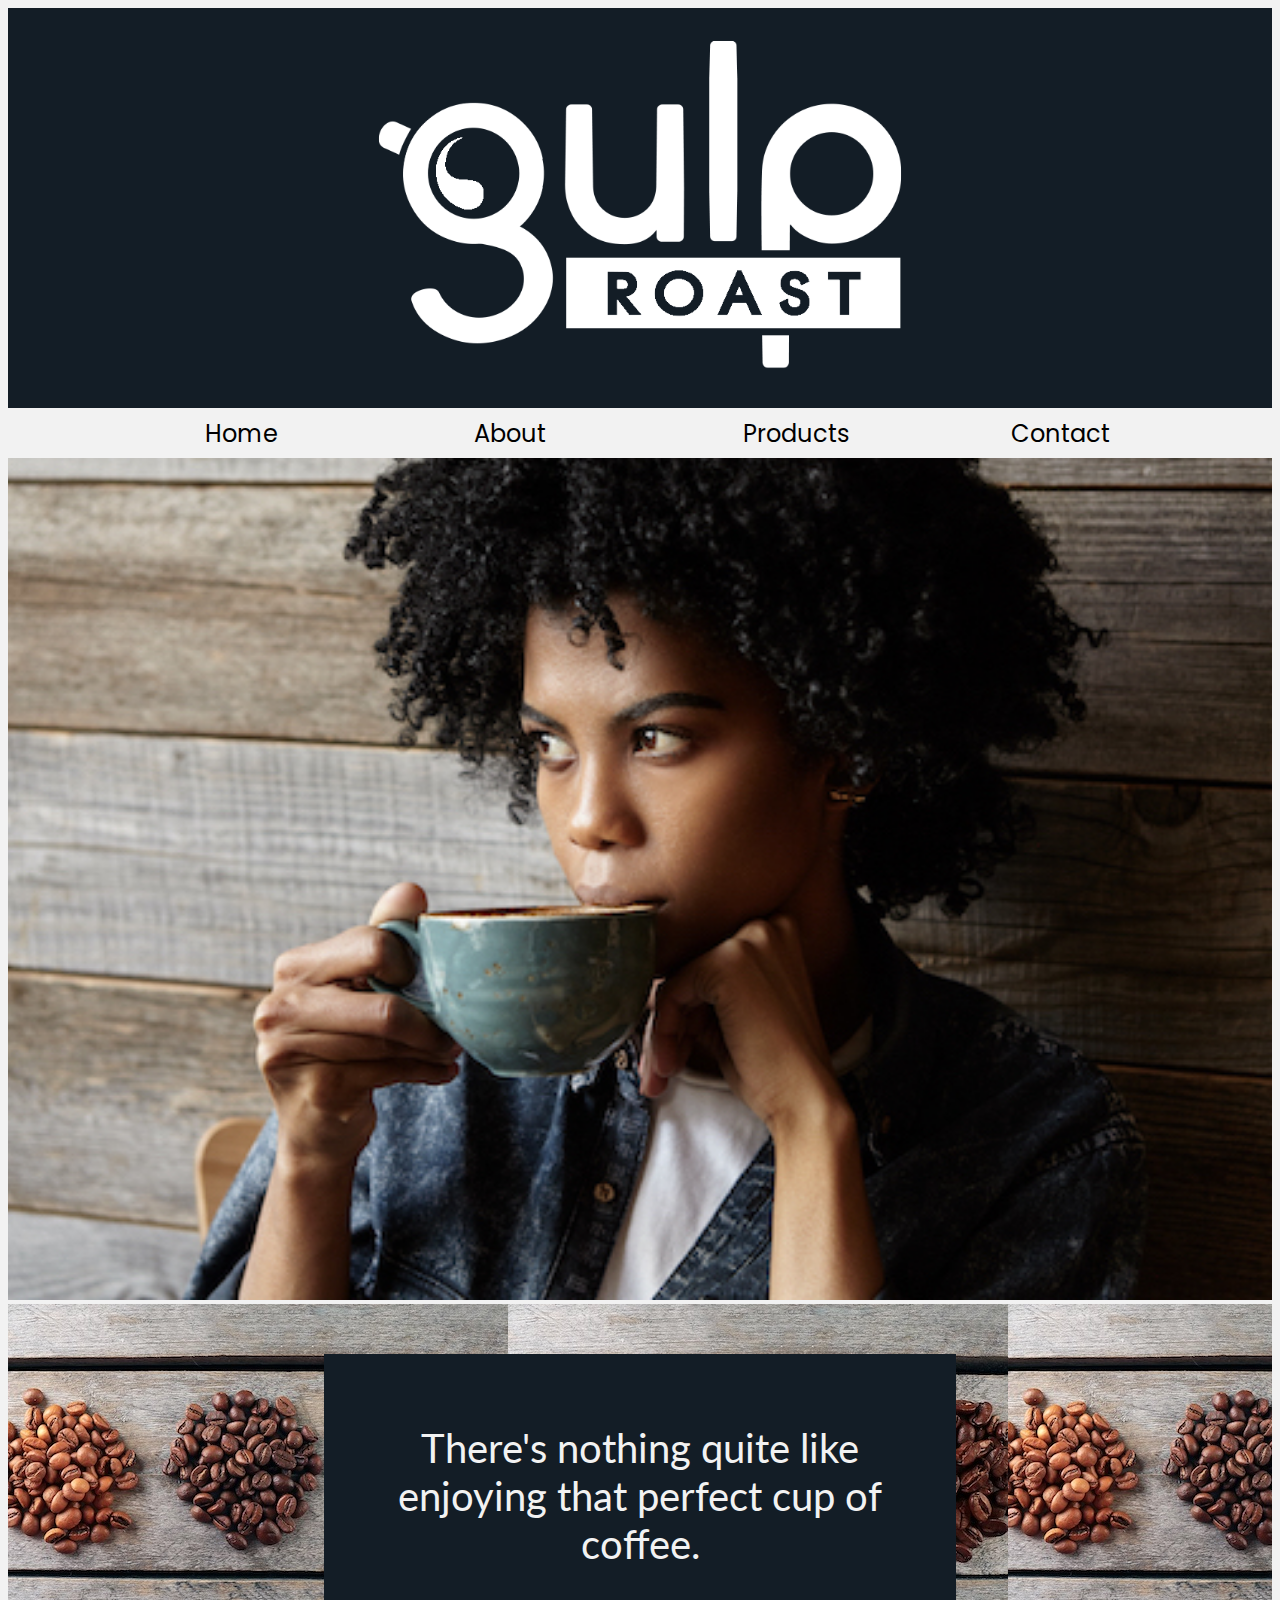
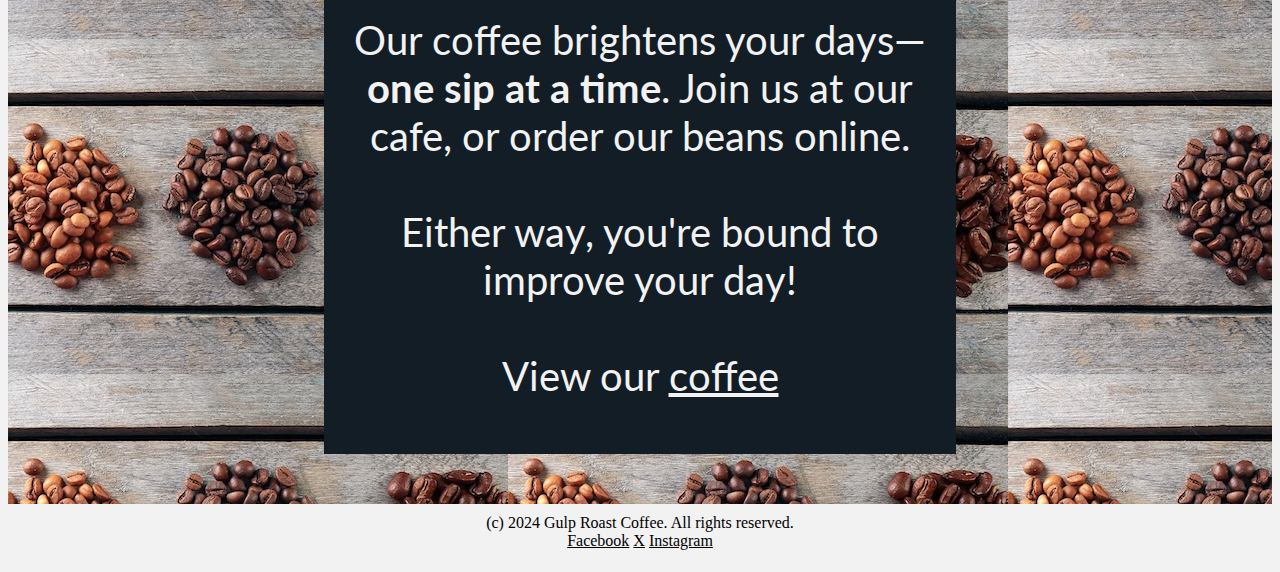
<file: index.html>
<!DOCTYPE html>
<html lang="en">
<head>
    <link rel="preconnect" href="https://fonts.googleapis.com">
<link rel="preconnect" href="https://fonts.gstatic.com" crossorigin>
<link href="https://fonts.googleapis.com/css2?family=Poppins:ital,wght@0,100;0,200;0,300;0,400;0,500;0,600;0,700;0,800;0,900;1,100;1,200;1,300;1,400;1,500;1,600;1,700;1,800;1,900&family=Prociono&family=Roboto+Condensed:ital,wght@0,100..900;1,100..900&display=swap" rel="stylesheet">
<link href="https://docs.google.com/document/d/124Wli0Rxp4GhOrrOijzznbnOfNC9kP8wOVZnPZsR2DE/edit?usp=sharing">
<meta charset="UTF-8">
    <meta name="viewport" content="width=device-width, initial-scale=1.0">
    <title>gulproast</title>
    <link rel="stylesheet" type="text/css" href="style.css">
    <link rel="preconnect" href="https://fonts.googleapis.com">
<link rel="preconnect" href="https://fonts.gstatic.com" crossorigin>
<link href="https://fonts.googleapis.com/css2?family=Lato:ital,wght@0,100;0,300;0,400;0,700;0,900;1,100;1,300;1,400;1,700;1,900&family=Poppins:ital,wght@0,100;0,200;0,300;0,400;0,500;0,600;0,700;0,800;0,900;1,100;1,200;1,300;1,400;1,500;1,600;1,700;1,800;1,900&family=Prociono&family=Roboto+Condensed:ital,wght@0,100..900;1,100..900&display=swap" rel="stylesheet">
</head>
<body>
<header class="headerContainer">
    <img id="gulp-logo-light" src="gulp-logo-light.png" alt="gulp-logo-light">

</header>
<nav>
    <a class="navButtons farleft" href="index.html">Home</a>
    <a class="navButtons left" href="about.html">About</a>
    <a class="navButtons middle" href="product.html">Products</a>
    <a class="navButtons right" href="https://uxuicurriculum.wixsite.com/gulproast">Contact</a>
</nav>
<section>
    <img  id="gulp-drinking-coffee" src="gulp-drinking-coffee.jpg" alt="gulp-drinking-coffee">
    <div id="homeParagraphcontainer">
     <div class="homeParagraph"> 
        <p>There's nothing quite like enjoying that perfect cup of coffee. <br> <br>
            Our coffee brightens your days—<strong>one sip at a time</strong>. Join us at our cafe, or order our beans online. <br> <br>
            Either way, you're bound to improve your day! <br> <br> View our <a href="product.html">coffee</a></p>
     </div>       
    </div>
</section>
<footer id="socialMedia">
    <div>(c) 2024 Gulp Roast Coffee. All rights reserved.</div>
<a class="social_media" href="https://www.facebook.com/">Facebook</a>
<a class="social_media" href="https://x.com/">X</a>
<a class="social_media" href="https://www.instagram.com/">Instagram</a>
</footer>
</body>
</html>
</file>
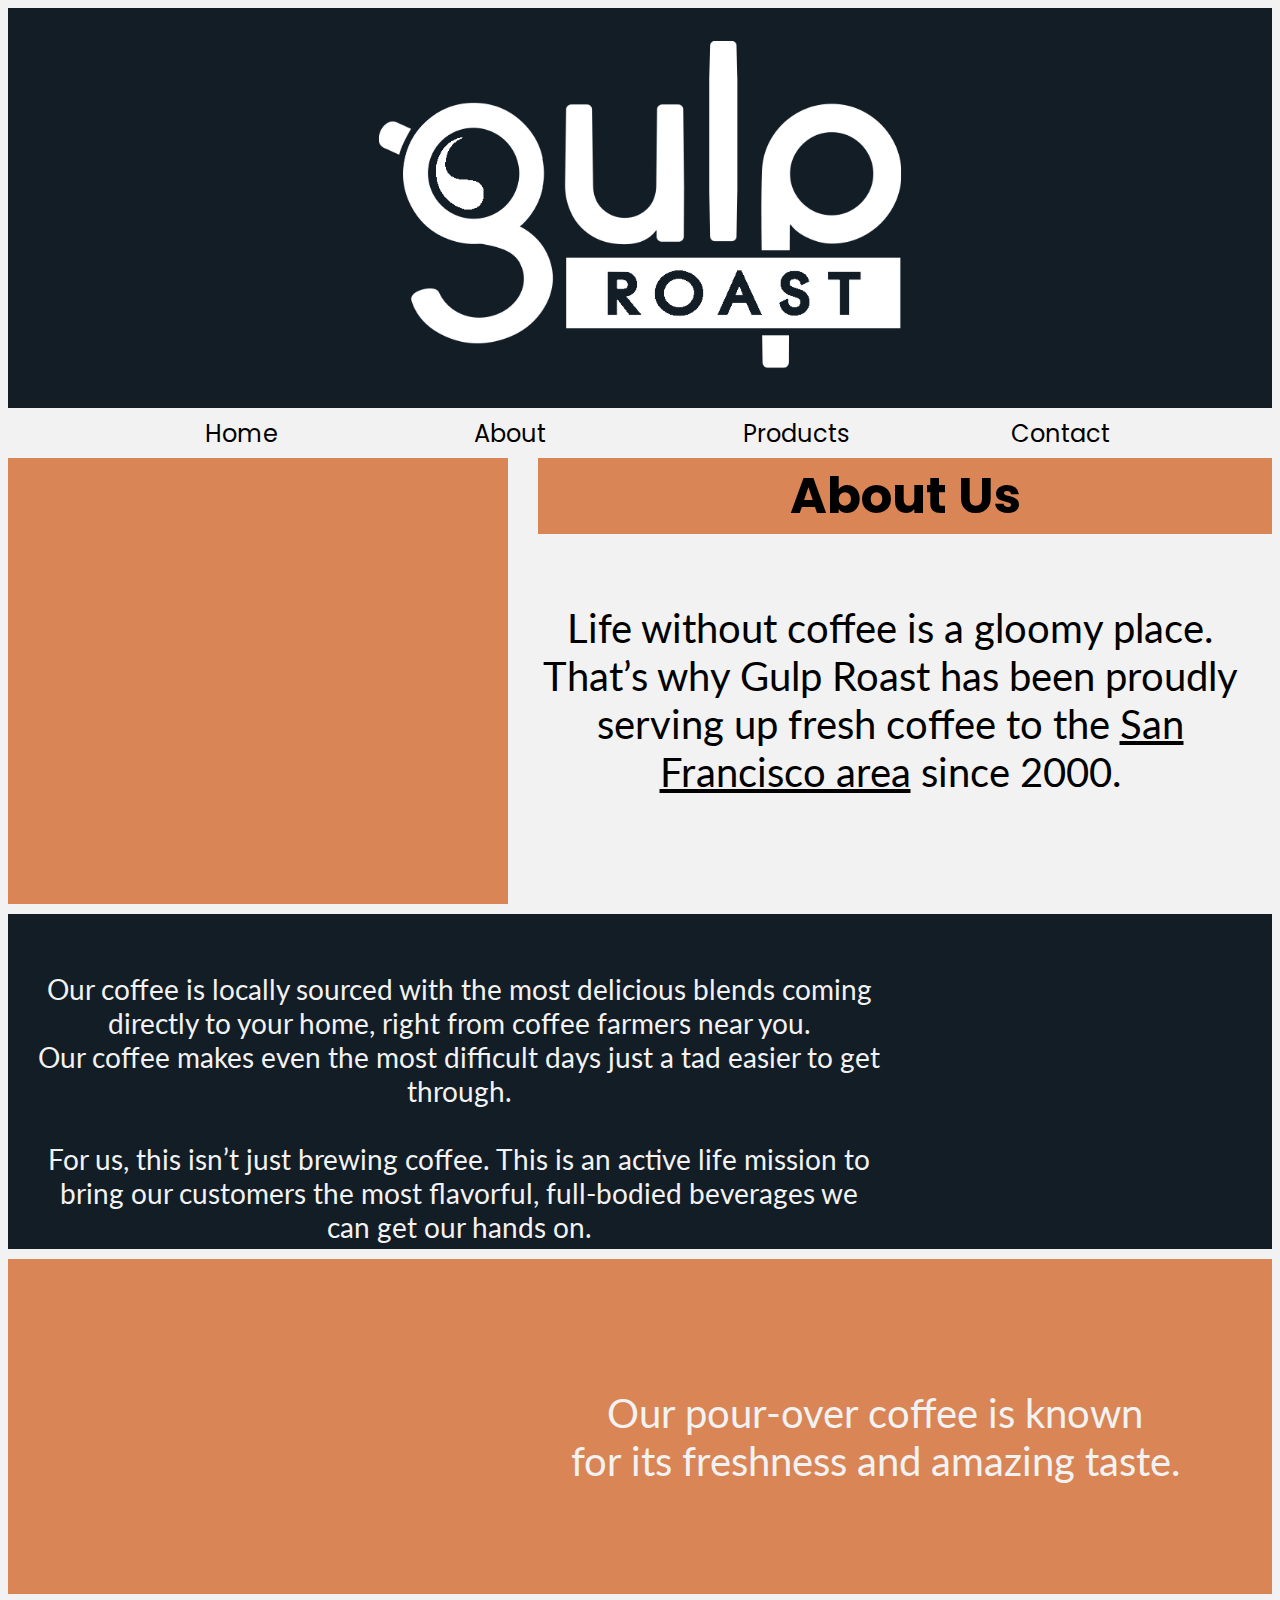
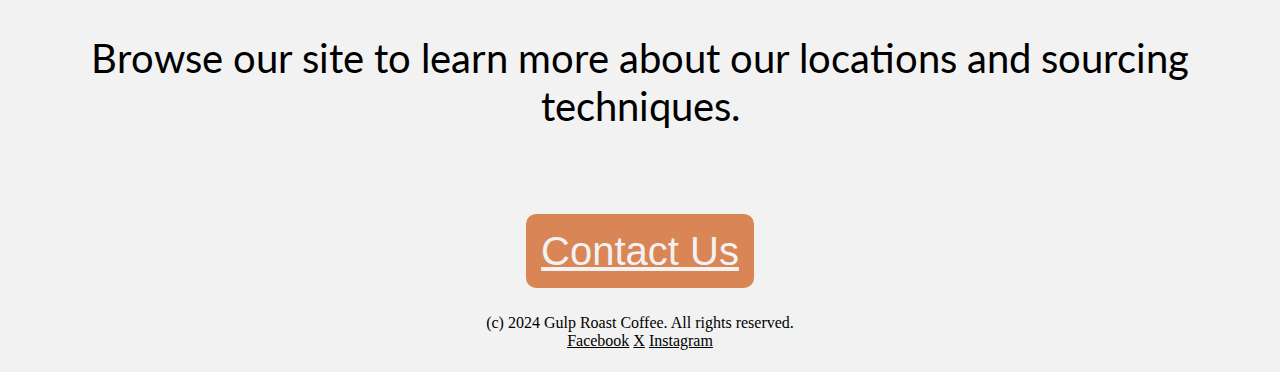
<file: about.html>
<!DOCTYPE html>
<html lang="en">
<head>
    <link rel="preconnect" href="https://fonts.googleapis.com">
<link rel="preconnect" href="https://fonts.gstatic.com" crossorigin>
<link href="https://fonts.googleapis.com/css2?family=Poppins:ital,wght@0,100;0,200;0,300;0,400;0,500;0,600;0,700;0,800;0,900;1,100;1,200;1,300;1,400;1,500;1,600;1,700;1,800;1,900&family=Prociono&family=Roboto+Condensed:ital,wght@0,100..900;1,100..900&display=swap" rel="stylesheet">
<link href="https://docs.google.com/document/d/124Wli0Rxp4GhOrrOijzznbnOfNC9kP8wOVZnPZsR2DE/edit?usp=sharing">
<meta charset="UTF-8">
    <meta name="viewport" content="width=device-width, initial-scale=1.0">
    <title>gulproast</title>
    <link rel="stylesheet" type="text/css" href="style.css">
    <link rel="preconnect" href="https://fonts.googleapis.com">
<link rel="preconnect" href="https://fonts.gstatic.com" crossorigin>
<link href="https://fonts.googleapis.com/css2?family=Lato:ital,wght@0,100;0,300;0,400;0,700;0,900;1,100;1,300;1,400;1,700;1,900&family=Poppins:ital,wght@0,100;0,200;0,300;0,400;0,500;0,600;0,700;0,800;0,900;1,100;1,200;1,300;1,400;1,500;1,600;1,700;1,800;1,900&family=Prociono&family=Roboto+Condensed:ital,wght@0,100..900;1,100..900&display=swap" rel="stylesheet">
</head>
<body>
<header class="headerContainer">
        <img id="gulp-logo-light" src="gulp-logo-light.png" alt="gulp-logo-light">
</header>
<nav>
    <a class="navButtons farleft" href="index.html">Home</a>
    <a class="navButtons left" href="about.html">About</a>
    <a class="navButtons middle" href="product.html">Products</a>
    <a class="navButtons right" href="https://uxuicurriculum.wixsite.com/gulproast">Contact</a>
</nav>
<section>
<div id="container">
    <div class="gulp-pouring-coffee-vertical"></div>
    <h1>About Us</h1>
    <p>Life without coffee is a gloomy place.<br> 
    That’s why Gulp Roast has been proudly serving up fresh coffee to the <a href="https://goo.gl/maps/3rAyszfwSDx8Si2Y9">San Francisco area</a> since 2000. </p>
</div>
</section>
<section>
<div id="container2">
    <p id="ourCoffee">Our coffee is locally sourced with the most delicious blends coming directly to your home, right from coffee farmers near you. <br>
        Our coffee makes even the most difficult days just a tad easier to get through. <br>
        <br>
         For us, this isn’t just brewing coffee. This is an active life mission to bring our customers the most flavorful, 
        full-bodied beverages we can get our hands on.</p>
        <div class="gulp-coffee-beans"></div>
</div> 
</section> 
<section>  
<div id="pourOver">
    <div class="pour-over"></div>
    <div id="pour">
        <p>Our pour-over coffee is known<br>
         for its freshness and amazing taste.</p>
    </div>
</div>
</section>
<section>
<div id="browseContainer">
    <p>Browse our site to learn more about our locations and sourcing techniques. <br>
        <br>
        <br>
     <a class="contactUs" href="https://uxuicurriculum.wixsite.com/gulproast">Contact Us</a>
    </p>
</div>
</section>
<footer id="socialMedia">
    <div>(c) 2024 Gulp Roast Coffee. All rights reserved.</div>
<a class="social_media" href="https://www.facebook.com/">Facebook</a>
<a class="social_media" href="https://x.com/">X</a>
<a class="social_media" href="https://www.instagram.com/">Instagram</a>
</footer>
</body>
</html>
</file>
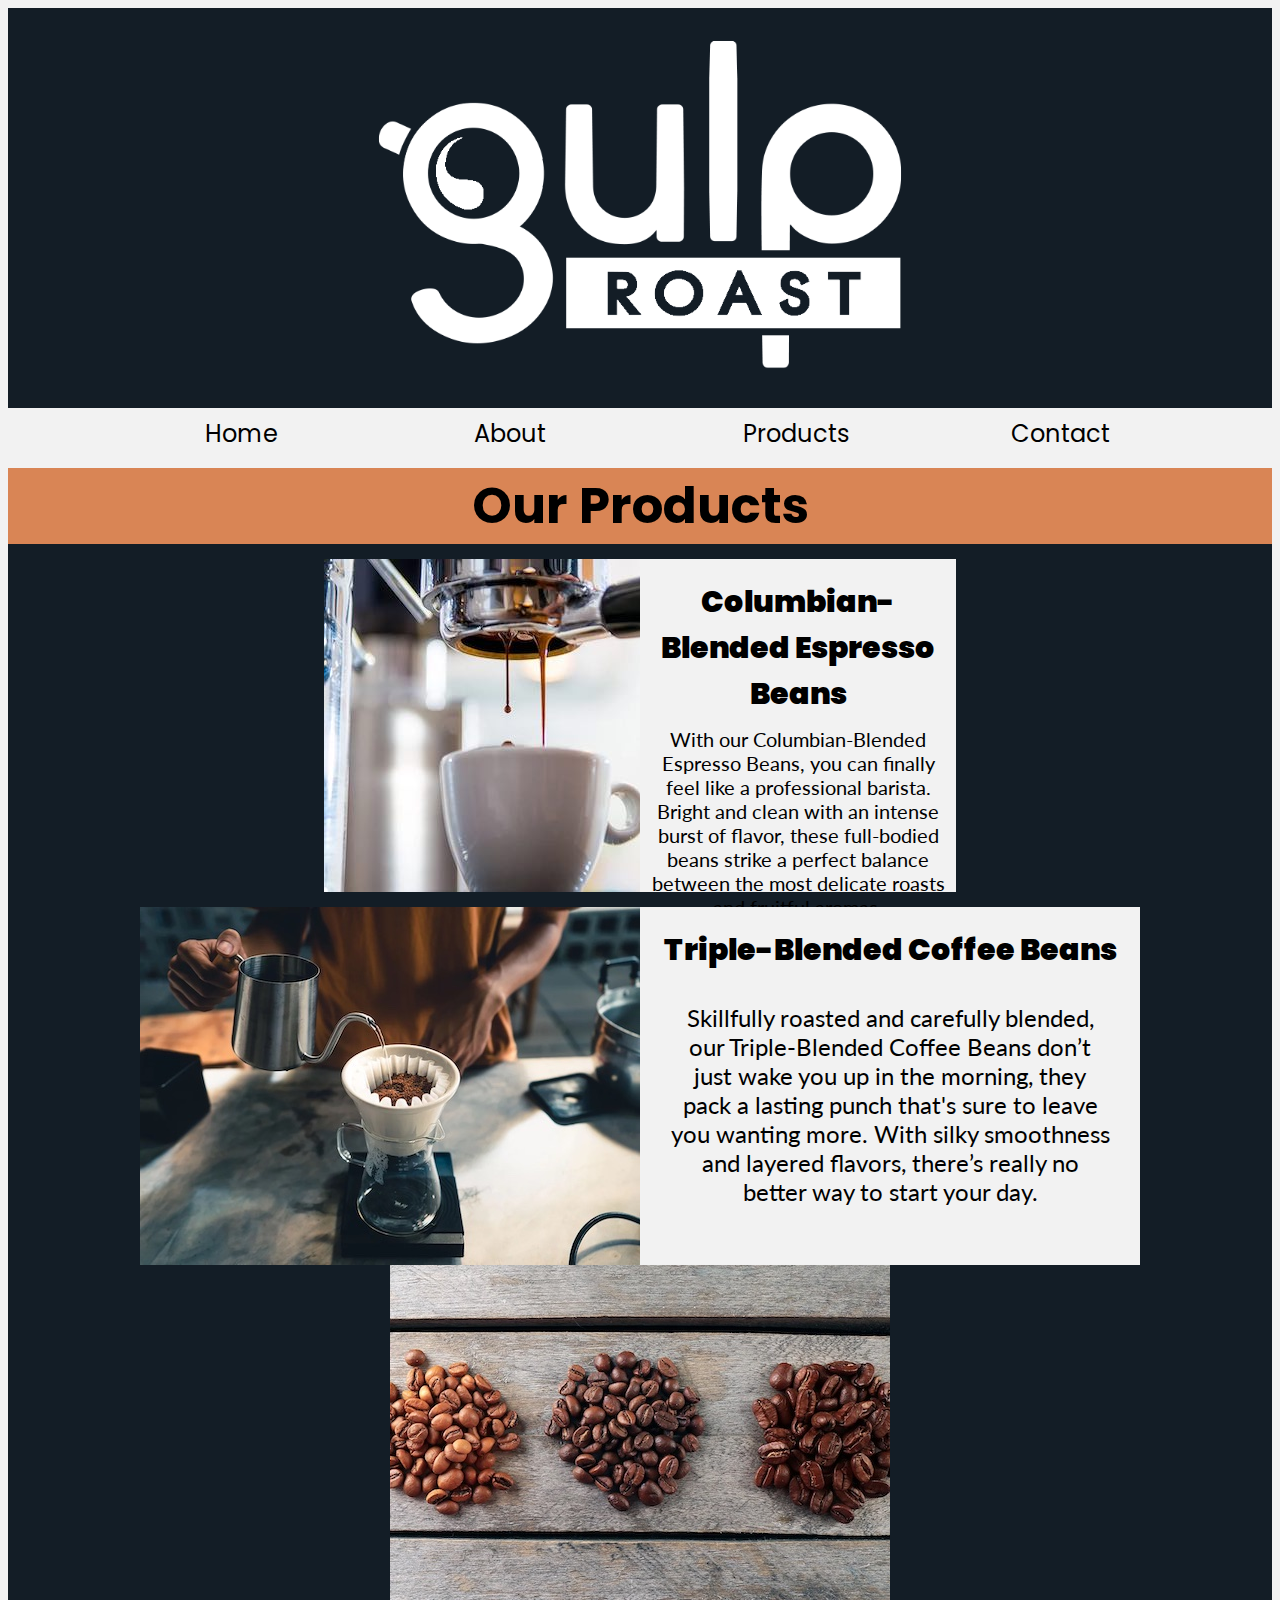
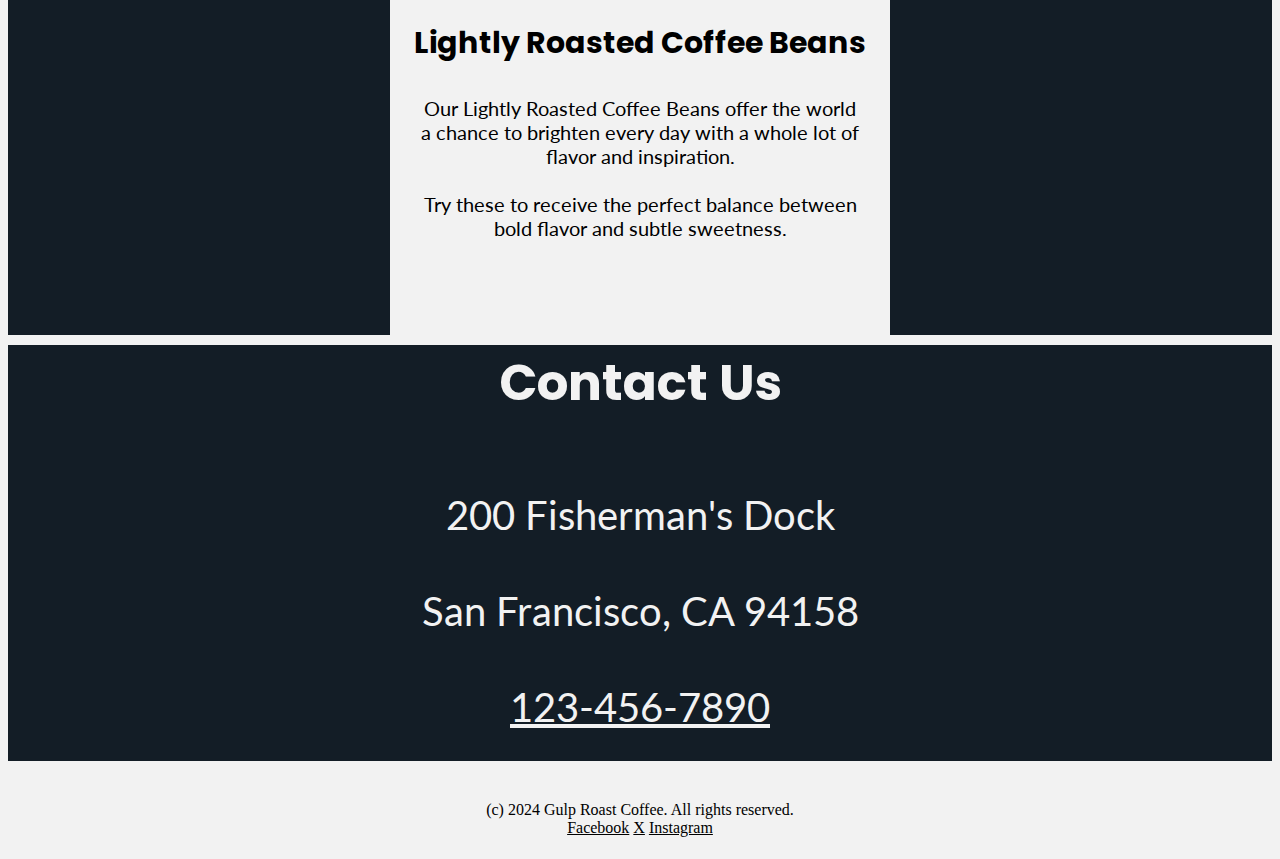
<file: product.html>
<!DOCTYPE html>
<html lang="en">
<head>
    <link rel="preconnect" href="https://fonts.googleapis.com">
<link rel="preconnect" href="https://fonts.gstatic.com" crossorigin>
<link href="https://fonts.googleapis.com/css2?family=Poppins:ital,wght@0,100;0,200;0,300;0,400;0,500;0,600;0,700;0,800;0,900;1,100;1,200;1,300;1,400;1,500;1,600;1,700;1,800;1,900&family=Prociono&family=Roboto+Condensed:ital,wght@0,100..900;1,100..900&display=swap" rel="stylesheet">
<link href="https://docs.google.com/document/d/124Wli0Rxp4GhOrrOijzznbnOfNC9kP8wOVZnPZsR2DE/edit?usp=sharing">
<meta charset="UTF-8">
    <meta name="viewport" content="width=device-width, initial-scale=1.0">
    <title>gulproast</title>
    <link rel="stylesheet" type="text/css" href="style.css">
    <link rel="preconnect" href="https://fonts.googleapis.com">
<link rel="preconnect" href="https://fonts.gstatic.com" crossorigin>
<link href="https://fonts.googleapis.com/css2?family=Lato:ital,wght@0,100;0,300;0,400;0,700;0,900;1,100;1,300;1,400;1,700;1,900&family=Poppins:ital,wght@0,100;0,200;0,300;0,400;0,500;0,600;0,700;0,800;0,900;1,100;1,200;1,300;1,400;1,500;1,600;1,700;1,800;1,900&family=Prociono&family=Roboto+Condensed:ital,wght@0,100..900;1,100..900&display=swap" rel="stylesheet">
</head>
<body>
<header class="headerContainer">
        <img id="gulp-logo-light" src="gulp-logo-light.png" alt="gulp-logo-light">
</header>
<nav>
    <a class="navButtons farleft" href="index.html">Home</a>
    <a class="navButtons left" href="about.html">About</a>
    <a class="navButtons middle" href="product.html">Products</a>
    <a class="navButtons right" href="https://uxuicurriculum.wixsite.com/gulproast">Contact</a>
</nav>
<section>
    <div id="productHeader"><h1>Our Products</h1></div>
    <div id="productContainer">
        <div class="gulpEspresso"></div>
            <div class="productParagraphOne">
                <h2><strong>Columbian-Blended Espresso Beans</strong></h2>
            <p>With our Columbian-Blended Espresso Beans, you can finally feel like a professional barista. Bright and clean with an intense burst of flavor, these full-bodied beans strike a perfect balance between the most delicate roasts and fruitful aromas.
            </p></div>
        </div>
    </div>
    <div id="tripleContainer">
        <div class="gulpHorizontal"></div>
        <div class="productParagraphTwo">
            <h2><strong>Triple-Blended Coffee Beans</strong></h2>
            <p>Skillfully roasted and carefully blended, our Triple-Blended Coffee Beans don’t just wake you up in the morning, they pack a lasting punch that's sure to leave you wanting more. With silky smoothness and layered flavors, there’s really no better way to start your day.</p>
        </div>
    </div>
    <div id="roastedCoffee">
        <div class="beansProduct"></div>
        <div class="productParagraphThree">
            <h2>Lightly Roasted Coffee Beans</h2>
            <p>Our Lightly Roasted Coffee Beans offer the world a chance to brighten every day with a whole lot of flavor and inspiration. <br>
              <br>  Try these to receive the perfect balance between bold flavor and subtle sweetness.</p>
        </div>
    </div>
</section>
<div class="productContact">
    <h1>Contact Us</h1>
    <p>200 Fisherman's Dock <br> <br>
        San Francisco, CA 94158 <br> <br>
       <a href="tel:+1234567890">123-456-7890</a>
</p>
</div>
<div id="socialMedia">
    <div>(c) 2024 Gulp Roast Coffee. All rights reserved.</div>
<a class="social_media" href="https://www.facebook.com/">Facebook</a>
<a class="social_media" href="https://x.com/">X</a>
<a class="social_media" href="https://www.instagram.com/">Instagram</a>
</div>
</body>
</html>
</file>
<file: style.css>
/* see the brand guide for colors, fonts, and images in CodePen: 
https://docs.google.com/document/d/124Wli0Rxp4GhOrrOijzznbnOfNC9kP8wOVZnPZsR2DE/edit?usp=sharing */
nav {
    display: flex;
    justify-content: space-evenly;
    height: 50px;  
    background-color: #F2F2F2;   
}

#socialMedia {
    background-color: #F2F2F2;
    height: 50px;
    text-align: center;
    
}

#socialMedia a {
    color: black;

}

a .social_media {
    background-color: #F2F2F2;
    color: black;
    display: flex;
    justify-content: space-around;
    object-position: center;
}

#gulp-drinking-coffee {
    margin: 0%;
    width: 100%;
    
}

#homeParagraphcontainer {
    background-image: url(gulp-coffee-beans.jpg);
    background-repeat: repeat;
    display: flex;
    justify-content: center;
    height: 800px;
}

.homeParagraph {
    width: 50%;
    background-color: #131D26;
    margin-right: 100px;
    margin-left: 100px;
    margin-top: 50px;
    margin-bottom: 50px;
} 

.homeParagraph p {
    font-weight: 400;
    text-align: center;
    color: #F2F2F2;
}

.homeParagraph a {
    color: #F2F2F2;
}
.headerContainer {
    display: grid;
    justify-content: center;
    align-items: center;
    background-color: #131D26;
    height: 400px;
    background-position: center;
    background-repeat: no-repeat;

}

#gulp-logo-light {
    background-size: cover;
    max-width: fit-content;
    max-height: 400px;
}



.navButtons {
    font-family: "Poppins", sans-serif;
    font-weight: 400;
    font-size: 24px;
    display: inline-block;
    max-width: 5%;
    text-decoration: none;
    color: black;
    padding: 8px;
}

.left {
    width: 100%;
}

.right {
    width: 100%;
    
}


.farleft {
    width: 100%;
}

#container {
    height: 446px;
    background-color: #F2F2F2;
}

h1 {
    background-color: #D98555;
    font-family: "Poppins", sans-serif;
    font-weight: 700;
    font-style: bold;
    font-size: 50px;
    display: flex;
    justify-content: center;
    margin: 0px;
}

.gulp-pouring-coffee-vertical {
    background-color: #D98555;
    display: flex;
    justify-content: flex-start;
    background-image: url("https://assets.codepen.io/6306176/gulp-menu.jpg");
    background-repeat: no-repeat;
    background-position: center;
    width: 500px;
    height: 446px;
    float: left;
    margin-right: 30px;
    margin-left: 0%;
    padding: 0%;
}



p {
    font-family: "Lato", sans-serif;
    font-weight: 400;
    font-style: normal;
    font-size: 40px;
    padding: 30px;
    text-align: center;
}

p a {
    text-decoration: underline;
    color: black;
}

#container2 {
    display: flex;
    height: 335px;
    background-color: #131D26;
}

.gulp-coffee-beans {
    background-image: url("https://assets.codepen.io/6306176/gulp-coffee-beans.jpg");
    background-repeat: no-repeat;
    float: right;
    height: 335px;
    width: 500px;
    object-fit: contain;
}

#ourCoffee {
    color: #F2F2F2;
    font-size: 28px;
    width: 1164px;
    text-align: center;
}

#browseContainer {
    background-color: #F2F2F2;
    display: flex;
    height: 300px;
    align-items: center;
}

.contactUs {
    font-family: Arial, Helvetica, sans-serif;
    font-style: normal;
    font-weight: 400;
    background-color: #D98555;
    padding: 15px;
    font-size: 40px;
    text-align: center;
    color: #F2F2F2;
    border: black;
    border-radius: 10px;
}

.pour-over {
    background-image: url("https://assets.codepen.io/6306176/gulp-pouring-coffee-horizontal.jpg");
    background-repeat: no-repeat;
    float: left;
    height: 335px;
    width: 500px;
}

#pourOver {
    color: #F2F2F2;
    background-color: #D98555;
    height: 335px;
    
}

#pour {
    font-style: normal;
    font-weight: 400;
    height: 335px;
    width: 1164;
    text-align: center;
    padding-top: 60px; 
}

section {
    margin-bottom: 10px;
    background-color: #F2F2F2;
    
}

html {
    background-color: #F2F2F2;
}

#productContainer {
    display: flex;
    height: 363px;
    justify-content: center;
    background-color: #131D26;
}


.gulpEspresso {
    display: block;
    float: left;
    height: auto;
    background-image: url(gulp-espresso.jpg);
    width: 25%;
    margin-top: 15px;
    margin-left: 20px;
    margin-bottom: 15px;
}

.productParagraphOne {
    justify-content: flex-end;
    background-color: #F2F2F2;
    margin-right: 20px;
    width: 25%;
    height: 333px;
    margin-bottom: 15px;
    margin-top: 15px;


}

.productParagraphOne h2 {
    text-align: center;
    color: black;
    padding-top: 20px;
}


.productParagraphTwo {
    height: 358px;
    background-color: #F2F2F2;
    width: 500px;
    flex-direction: center;
    margin-top: 0px;
}

.productParagraphTwo p {
    font-size: 24px;
    color: black;
    text-align: center;
    margin: 0px;
}

.productParagraphTwo h2 {
    text-align: center;
    padding-top: 20px;
    margin: 0px;
}
.productParagraphOne p {
    font-size: 20px;
    color: black;
    margin: 0px;
    padding: 10px;
}

.gulpBeans {
    background-image: url(gulp-coffee-beans.jpg);
}

.productParagraphThree {
    background-color: #F2F2F2 ;
    justify-content: center;
    width: 500px;
    height: 335px;
}

.productParagraphThree p {
    font-size: 20px;
    text-align: center;
    margin: 0px;
    padding-bottom: 5px;

}

.productParagraphThree h2 {
padding-top: 20px;
text-align: center;
}

#productHeader {
    width: 100%;
    display: flex;
    justify-content: center;
    margin-top: 10px;
    background-color: #D98555;

}

#tripleContainer {
display: flex;
flex-direction: row;
justify-content: center;
align-items: center;
height: 358px;
background-color: #131D26;
}

.gulpHorizontal {
background-image: url(gulp-pouring-coffee-horizontal.jpg);
height: 358px;
width: 500px;
justify-content: center;
margin-bottom: 0px;
}

h2 {
    font-family: "Poppins", sans-serif;
    font-weight: 700;
    font-style: bold;
    font-size: 30px;
    margin: 0px;
}

#roastedCoffee {
    height: 670px;
    display: flex;
    flex-direction: column;
    justify-content: center;
    background-color: #131D26;
    align-items: center;
}

.beansProduct {
    background-image: url(gulp-coffee-beans.jpg);
    width: 500px;
    height: 335px;
}

.productContact h1 {
background-color: #131D26;
color: #F2F2F2;
}

.productContact {
    background-color: #131D26;
}

.productContact p {
    color: #F2F2F2;
}

.productContact a {
    color: #F2F2F2;
}

@media screen and (max-width: 500px) {

    /* Stack the product container elements vertically */
    #productContainer {
        display: flex;
        flex-direction: column; /* Stack vertically */
        height: auto; /* Adjust height */
        width: 100%; /* Ensure it fills the screen width */
    }

    .gulpEspresso, .productParagraphOne, .gulpHorizontal, .productParagraphTwo, .beansProduct, .productParagraphThree {
        width: 100%; /* Take full width of the container */
        height: auto; /* Adjust height */
        margin: 0 0 15px 0; /* Add margin between items */
    }

    /* Stack the tripleContainer elements vertically */
    #tripleContainer {
        display: flex;
        flex-direction: column; /* Stack vertically */
        height: auto; /* Adjust height */
        width: 100%;
    }

    /* Stack the roasted coffee elements vertically */
    #roastedCoffee {
        display: flex;
        flex-direction: column;
        justify-content: center;
        align-items: center;
        width: 100%; /* Take up full width */
        height: auto; /* Adjust height */
    }

    nav {
        display: flex;
        flex-direction: column;   /* Stack links vertically */
        align-items: stretch;     /* Stretch links across the container */
        width: 100%;              /* Ensure nav container takes full width */
        padding: 0;
        box-sizing: border-box;   /* Prevent padding from causing overflow */
        overflow: hidden;         /* Hide any overflow to prevent spilling into other containers */
        margin: 0;   
        height: auto;             /* Remove any default margin */
    }

    /* Styling for each nav button */
    .navButtons {
        font-size: 18px;          /* Adjust font size for small screens */
        padding: 15px;            /* Add padding for clickable space */
        width: 100%;              /* Make each button take full width */
        text-align: center;       /* Center the text */
        display: block;           /* Make links block-level to stack them */
        margin: 5px 0;            /* Add some margin between links */
        box-sizing: border-box;   /* Prevent padding from affecting width */
    }

    /* Adjust navButtons (e.g., farleft, left, etc.) to fit and avoid overflow */
    .navButtons.farleft,
    .navButtons.left,
    .navButtons.middle,
    .navButtons.right {
        width: 100%;              /* Ensure all buttons are full width */
        display: block;           /* Block-level elements to stack */
        text-align: center;       /* Center the text in each link */
        margin: 5px 0;            /* Space out links slightly */
    }

    /* Adjust container for the header image to prevent overflow */
    #gulp-logo-light {
        max-width: 80%;           /* Limit the size of the logo */
        height: auto; 
                    /* Ensure the height adjusts accordingly */
    }

    /* Prevent sections from overlapping or pushing into each other */
    section, #productHeader #productContainer, #tripleContainer, #roastedCoffee {
        width: 100%;              /* Ensure sections take full width */
        margin: 0;                /* Reset any margins */
        padding: 0;               /* Reset padding to prevent overflow */
        box-sizing: border-box;
        height: auto;   /* Make sure padding is considered in width */
    }
    /* Adjust social media links for small screens */
    #socialMedia {
        display: flex;
        flex-direction: column;
        align-items: center;
        text-align: center;
        height: auto;
    }

    #socialMedia a {
        margin: 5px 0;
    }

    /* Adjust font sizes for headings */
    h1, h2 {
        font-size: 24px; /* Smaller font size */
    }

    p {
        font-size: 16px; /* Smaller font size */
        padding: 15px; /* Adjust padding */
    }

    /* Adjust contact section layout */
    .productContact {
        text-align: center;
        padding: 15px;
    }

    .productContact h1 {
        font-size: 24px; /* Adjust font size */
    }

    /* Make sure the header image fits better on smaller screens */
    #gulp-logo-light {
        max-width: 80%; /* Limit the size of the logo */
        height: auto;
    }

    .gulpEspresso {
        background-image: url(gulp-espresso.jpg);
        background-size: contain;
        height: 333px;
    }

    .gulpHorizontal {
        width: 100%;
        height: 358px;
    }

    .beansProduct {
        width: 100%;
        height: 335px;
    }

    section {
        width: 100%;
        margin: 0;
        padding: 0;
        box-sizing: border-box;
    }

    #container, #container2, #pourOver, #browseContainer {
        width: 100%;
        padding: 15px;
    }

    /* Modify container styles for better responsiveness */
    #container {
        display: flex;
        flex-direction: column;
        justify-content: center;
        align-items: center;
        height: auto;
    }

    /* Ensure text is centered in container */
    #container p {
        font-size: 16px; /* Adjust font size */
        text-align: center;
        padding: 15px;
    }

    #container2 {
        display: flex;
        flex-direction: column;
        align-items: center;
        text-align: center;
        background-color: #131D26;
        height: auto;
    }

    #ourCoffee {
        color: #F2F2F2;
        font-size: 18px;
        width: 90%;
        margin: 0 auto;
    }

    #pourOver {
        display: flex;
        flex-direction: column;
        align-items: center;
        background-color: #D98555;
        height: auto;
        padding: 15px;
    }

    .pour-over {
        width: 100%;
        height: 200px;
        background-size: contain;
        background-position: center;
        background-repeat: no-repeat;
    }

    #pour {
        font-size: 16px;
        text-align: center;
        padding-top: 20px;
    }

    /* Browse container style */
    #browseContainer {
        background-color: #F2F2F2;
        display: flex;
        flex-direction: column;
        align-items: center;
        text-align: center;
    }

    .gulp-coffee-beans {
        height: 335px;
    }
}

@media screen and (max-width: 1200px) {

    /* Stack the product container elements vertically */
    #productContainer {
        display: flex;
        flex-direction: column; /* Stack elements vertically */
        justify-content: center;
        height: auto;
        width: 100%; /* Ensure full width */
        box-sizing: border-box;
    }

    .gulpEspresso, .productParagraphOne, .gulpHorizontal, .productParagraphTwo, .beansProduct, .productParagraphThree {
        width: 100%; /* Full width of the container */
        margin: 15px 0; /* Add margin between items */
        height: auto; /* Auto-adjust height */
    }

    /* Stack the tripleContainer elements vertically */
    #tripleContainer {
        display: flex;
        flex-direction: column; /* Stack elements vertically */
        justify-content: center;
        align-items: center;
        width: 100%; /* Ensure it takes full width */
        margin-top: 15px;
        height: auto;
        box-sizing: border-box;
    }

    /* Stack the roasted coffee elements vertically */
    #roastedCoffee {
        display: flex;
        flex-direction: column;
        justify-content: center;
        align-items: center;
        width: 100%; /* Take full width */
        height: auto;
        margin-top: 15px;
    }

    /* Style for the navigation menu */
    nav {
        display: flex;
        flex-direction: column; /* Stack nav items vertically */
        align-items: center; /* Center items */
        width: 100%;
        padding: 0;
        box-sizing: border-box;
        margin: 0;
        height: auto;
    }

    /* Styling for each nav button */
    .navButtons {
        font-size: 18px; /* Adjust font size for medium screens */
        padding: 15px;
        width: 100%; /* Make each button take full width */
        text-align: center;
        display: block; /* Block-level element to stack them */
        margin: 5px 0; /* Add space between links */
        box-sizing: border-box;
    }

    /* Adjust for social media container */
    #socialMedia {
        display: flex;
        flex-direction: column;
        align-items: center;
        justify-content: center;
        width: 100%;
        height: auto;
        margin-top: 15px;
    }

    #socialMedia a {
        margin: 5px 0;
    }

    /* Logo adjustment for medium screens */
    #gulp-logo-light {
        max-width: 80%; /* Limit the width of the logo */
        height: auto;
        margin: 0 auto;
    }

    /* Adjust layout for paragraphs */
    p {
        font-size: 18px; /* Reduce font size for better readability */
        padding: 20px;
        text-align: center;
    }

    h1, h2 {
        font-size: 24px; /* Adjust font size */
    }

    .homeParagraph {
        width: 100%; /* Full width */
        background-color: #131D26;
        margin: 0;
        padding: 20px;
    }

    /* Adjust containers for sections */
    section, #productHeader #productContainer, #tripleContainer, #roastedCoffee {
        width: 100%; /* Ensure sections take full width */
        margin: 0;
        padding: 0;
        box-sizing: border-box;
    }

    /* Adjust product section elements */
    .gulp-pouring-coffee-vertical, .gulpEspresso, .gulpHorizontal, .beansProduct {
        width: 100%; /* Ensure images take full width */
        height: auto; /* Allow images to scale properly */
    }

    .productParagraphOne, .productParagraphTwo, .productParagraphThree {
        width: 100%; /* Ensure the text blocks take up full width */
        margin: 10px 0;
    }

    .productParagraphOne h2, .productParagraphTwo h2, .productParagraphThree h2 {
        text-align: center;
        font-size: 24px;
        margin: 10px 0;
    }

    .productParagraphOne p, .productParagraphTwo p, .productParagraphThree p {
        font-size: 16px;
        color: black;
        text-align: center;
        margin: 0;
        padding: 15px;
    }

    /* Contact Us button styling */
    .contactUs {
        font-family: Arial, Helvetica, sans-serif;
        font-weight: 400;
        background-color: #D98555;
        padding: 15px;
        font-size: 20px;
        text-align: center;
        color: #F2F2F2;
        border: black;
        border-radius: 10px;
        width: 80%; /* Adjust button width */
        margin: 15px auto;
    }

    /* Adjust section for contact info */
    .productContact {
        text-align: center;
        background-color: #131D26;
        padding: 20px;
        margin-top: 20px;
        width: 100%;
    }

    .productContact h1 {
        font-size: 24px;
        color: #F2F2F2;
    }

    .productContact p {
        font-size: 16px;
        color: #F2F2F2;
    }

    .productContact a {
        color: #F2F2F2;
        font-size: 18px;
        text-decoration: none;
    }

    /* Adjust images inside the sections */
    .gulp-pouring-coffee-vertical {
        background-size: contain;
        width: 100%; /* Ensure it fits the container */
        height: auto; /* Allow for scaling */
    }

    .gulpEspresso, .gulpHorizontal, .beansProduct {
        background-size: contain;
        width: 100%; /* Ensure images scale properly */
        height: auto;
    }

    .productParagraphThree, .productParagraphTwo, .productParagraphOne {
        width: 100%; /* Ensure all product description areas are full width */
        margin: 10px 0;
        padding: 15px;
    }

    /* Social media links should also stack */
    #socialMedia a {
        font-size: 18px; /* Adjust font size */
        padding: 10px;
        display: block; /* Make the social media links block level */
    }

    /* Miscellaneous adjustments */
    .gulpEspresso, .gulp-pouring-coffee-vertical, .beansProduct, .gulpHorizontal {
        width: 100%; /* Ensure images inside product sections take full width */
        height: auto; /* Ensure they scale properly */
    }

    .productParagraphOne, .productParagraphTwo, .productParagraphThree {
        text-align: center;
    }
}
</file>
